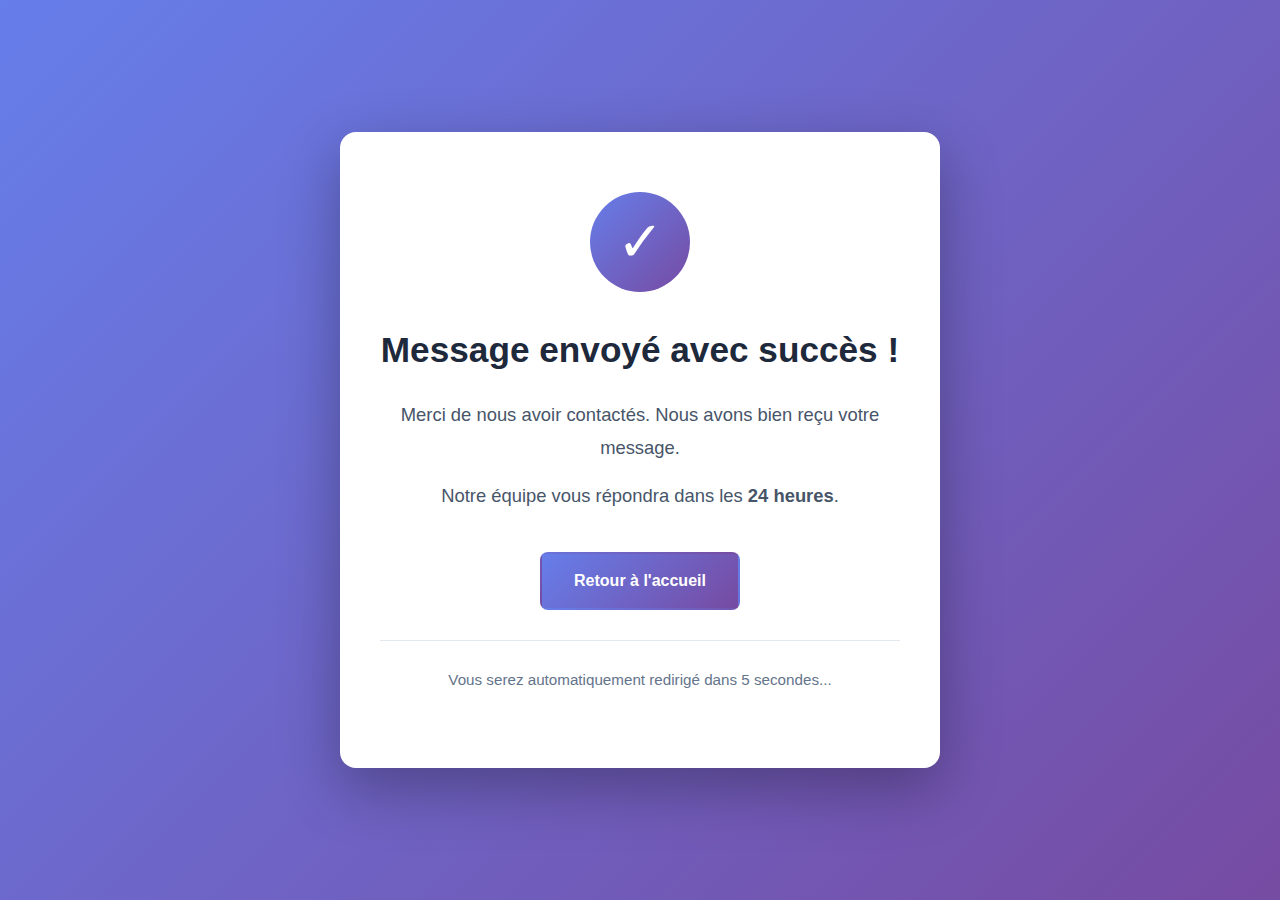
<file: merci.html>
<!DOCTYPE html>
<html lang="fr">
<head>
    <meta charset="UTF-8">
    <meta name="viewport" content="width=device-width, initial-scale=1.0">
    <meta http-equiv="refresh" content="5;url=index.html">
    <title>Message envoyé - Dev225</title>
    <link rel="stylesheet" href="styles.css">
    <style>
        body {
            display: flex;
            align-items: center;
            justify-content: center;
            min-height: 100vh;
            background: linear-gradient(135deg, #667eea 0%, #764ba2 100%);
            margin: 0;
            padding: 20px;
        }
        
        .thank-you-container {
            background: white;
            padding: 60px 40px;
            border-radius: 16px;
            text-align: center;
            max-width: 600px;
            width: 100%;
            box-shadow: 0 20px 60px rgba(0, 0, 0, 0.3);
            animation: slideUp 0.6s ease-out;
        }
        
        .success-icon {
            width: 100px;
            height: 100px;
            background: linear-gradient(135deg, #667eea 0%, #764ba2 100%);
            border-radius: 50%;
            display: flex;
            align-items: center;
            justify-content: center;
            font-size: 3.5rem;
            margin: 0 auto 30px;
            color: white;
            animation: scaleIn 0.6s ease-out 0.2s both;
        }
        
        h1 {
            font-size: 2.2rem;
            color: #1e293b;
            margin-bottom: 20px;
            font-weight: 700;
        }
        
        p {
            font-size: 1.15rem;
            color: #475569;
            line-height: 1.8;
            margin-bottom: 15px;
        }
        
        .redirect-info {
            font-size: 0.95rem;
            color: #64748b;
            margin-top: 30px;
            padding-top: 25px;
            border-top: 1px solid #e2e8f0;
        }
        
        .btn {
            display: inline-block;
            margin-top: 25px;
            padding: 14px 32px;
            background: linear-gradient(135deg, #667eea 0%, #764ba2 100%);
            color: white;
            text-decoration: none;
            border-radius: 8px;
            font-weight: 600;
            transition: all 0.3s ease;
            font-size: 1rem;
        }
        
        .btn:hover {
            transform: translateY(-2px);
            box-shadow: 0 10px 25px rgba(102, 126, 234, 0.4);
        }
        
        @keyframes scaleIn {
            from { 
                transform: scale(0);
                opacity: 0;
            }
            to { 
                transform: scale(1);
                opacity: 1;
            }
        }
        
        @keyframes slideUp {
            from {
                opacity: 0;
                transform: translateY(30px);
            }
            to {
                opacity: 1;
                transform: translateY(0);
            }
        }
        
        @media (max-width: 480px) {
            .thank-you-container {
                padding: 40px 25px;
            }
            
            .success-icon {
                width: 80px;
                height: 80px;
                font-size: 2.5rem;
            }
            
            h1 {
                font-size: 1.8rem;
            }
            
            p {
                font-size: 1rem;
            }
        }
    </style>
</head>
<body>
    <div class="thank-you-container">
        <div class="success-icon">✓</div>
        <h1>Message envoyé avec succès !</h1>
        <p>Merci de nous avoir contactés. Nous avons bien reçu votre message.</p>
        <p>Notre équipe vous répondra dans les <strong>24 heures</strong>.</p>
        <a href="index.html#contact" class="btn">Retour à l'accueil</a>
        <p class="redirect-info">Vous serez automatiquement redirigé dans 5 secondes...</p>
    </div>
</body>
</html>
</file>
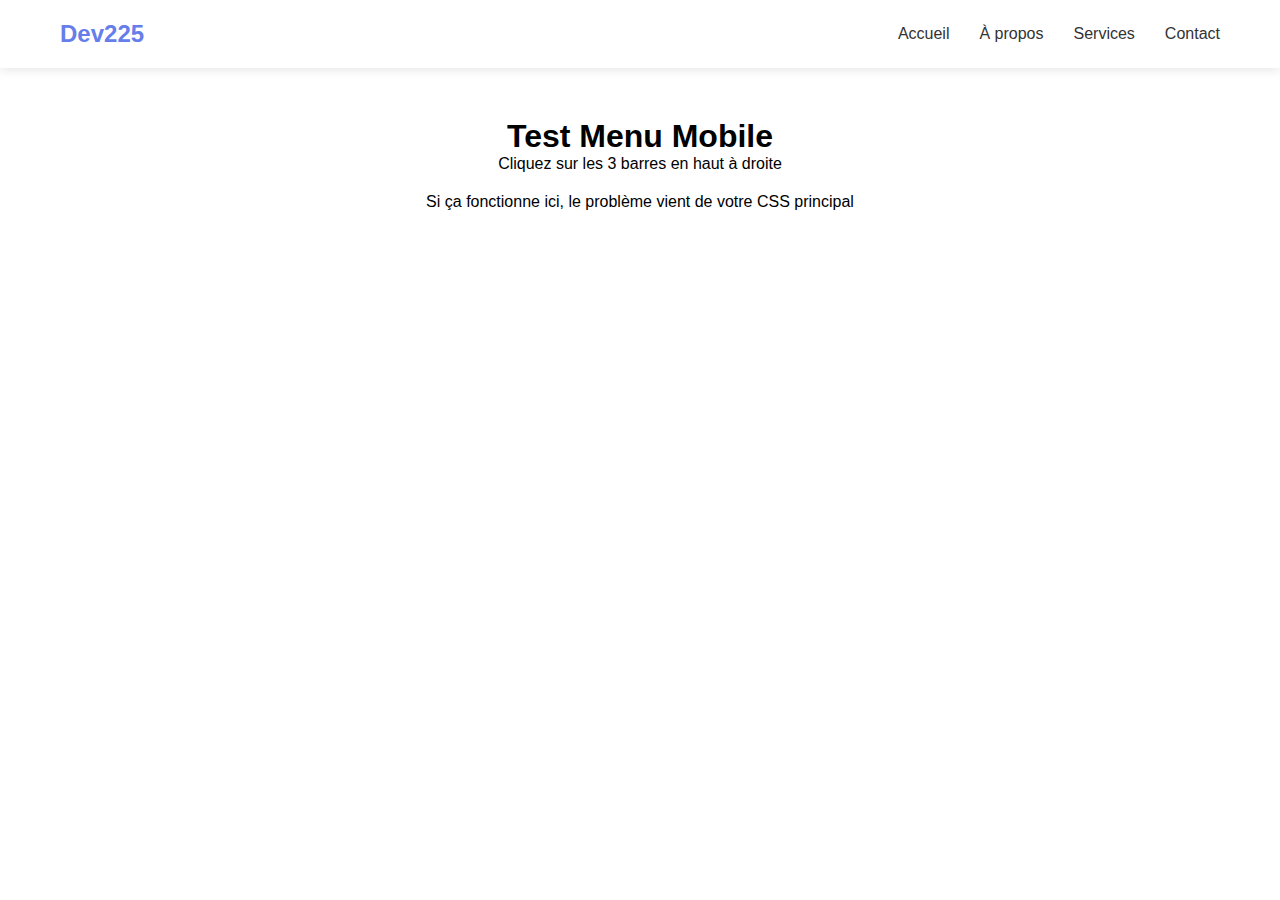
<file: test-menu.html>
<!DOCTYPE html>
<html lang="fr">
<head>
    <meta charset="UTF-8">
    <meta name="viewport" content="width=device-width, initial-scale=1.0">
    <title>Test Menu</title>
    <style>
        * { margin: 0; padding: 0; box-sizing: border-box; }
        
        body { font-family: Arial, sans-serif; }
        
        .navbar {
            background: white;
            box-shadow: 0 2px 10px rgba(0,0,0,0.1);
            position: sticky;
            top: 0;
            z-index: 9999;
        }
        
        .container {
            max-width: 1200px;
            margin: 0 auto;
            padding: 0 20px;
        }
        
        .nav-content {
            display: flex;
            justify-content: space-between;
            align-items: center;
            padding: 20px 0;
        }
        
        .logo-text {
            font-size: 1.5rem;
            font-weight: bold;
            color: #667eea;
        }
        
        .nav-menu {
            display: flex;
            list-style: none;
            gap: 30px;
        }
        
        .nav-menu a {
            text-decoration: none;
            color: #333;
        }
        
        .menu-toggle {
            display: none;
            flex-direction: column;
            background: none;
            border: none;
            gap: 5px;
            padding: 15px;
            cursor: pointer;
            position: relative;
            z-index: 10000;
        }
        
        .menu-toggle span {
            width: 25px;
            height: 3px;
            background: #333;
            transition: 0.3s;
            pointer-events: none;
        }
        
        .content {
            padding: 50px 20px;
            text-align: center;
        }
        
        @media (max-width: 768px) {
            .nav-menu {
                position: fixed;
                top: 70px;
                left: -100%;
                flex-direction: column;
                background: white;
                width: 100%;
                padding: 30px;
                box-shadow: 0 10px 30px rgba(0,0,0,0.2);
                transition: left 0.3s;
                z-index: 9998;
            }
            
            .nav-menu.active {
                left: 0;
            }
            
            .menu-toggle {
                display: flex;
            }
            
            .menu-toggle.active span:nth-child(1) {
                transform: rotate(45deg) translate(8px, 8px);
            }
            
            .menu-toggle.active span:nth-child(2) {
                opacity: 0;
            }
            
            .menu-toggle.active span:nth-child(3) {
                transform: rotate(-45deg) translate(8px, -8px);
            }
        }
    </style>
</head>
<body>
    <nav class="navbar">
        <div class="container">
            <div class="nav-content">
                <div class="logo">
                    <span class="logo-text">Dev225</span>
                </div>
                <ul class="nav-menu" id="navMenu">
                    <li><a href="#accueil">Accueil</a></li>
                    <li><a href="#apropos">À propos</a></li>
                    <li><a href="#services">Services</a></li>
                    <li><a href="#contact">Contact</a></li>
                </ul>
                <button class="menu-toggle" id="menuToggle">
                    <span></span>
                    <span></span>
                    <span></span>
                </button>
            </div>
        </div>
    </nav>

    <div class="content">
        <h1>Test Menu Mobile</h1>
        <p>Cliquez sur les 3 barres en haut à droite</p>
        <p style="margin-top: 20px;">Si ça fonctionne ici, le problème vient de votre CSS principal</p>
    </div>

    <script>
        const menuToggle = document.getElementById('menuToggle');
        const navMenu = document.getElementById('navMenu');
        
        menuToggle.onclick = function(e) {
            e.preventDefault();
            alert('Bouton cliqué !'); // Test visuel
            navMenu.classList.toggle('active');
            menuToggle.classList.toggle('active');
        };
        
        // Logs
        console.log('Toggle:', menuToggle);
        console.log('Menu:', navMenu);
    </script>
</body>
</html>
</file>
<file: styles.css>
/* ========================================
   VARIABLES ET RESET
   ======================================== */

:root {
    --primary-color: #2563eb;
    --primary-dark: #1e40af;
    --secondary-color: #64748b;
    --text-dark: #1e293b;
    --text-light: #475569;
    --bg-light: #f8fafc;
    --bg-white: #ffffff;
    --border-color: #e2e8f0;
    --shadow-sm: 0 1px 3px rgba(0, 0, 0, 0.1);
    --shadow-md: 0 4px 6px rgba(0, 0, 0, 0.07);
    --shadow-lg: 0 10px 25px rgba(0, 0, 0, 0.1);
    --transition: all 0.3s ease;
}

* {
    margin: 0;
    padding: 0;
    box-sizing: border-box;
}

html {
    scroll-behavior: smooth;
}

body {
    font-family: 'Segoe UI', Tahoma, Geneva, Verdana, sans-serif;
    line-height: 1.6;
    color: var(--text-dark);
    background-color: var(--bg-white);
}

/* ========================================
   UTILITIES
   ======================================== */

.container {
    max-width: 1200px;
    margin: 0 auto;
    padding: 0 20px;
}

.section-header {
    text-align: center;
    margin-bottom: 60px;
}

.section-title {
    font-size: 2.5rem;
    font-weight: 700;
    color: var(--text-dark);
    margin-bottom: 15px;
}

.title-underline {
    width: 80px;
    height: 4px;
    background: linear-gradient(90deg, var(--primary-color), var(--primary-dark));
    margin: 0 auto 20px;
    border-radius: 2px;
}

.section-subtitle {
    font-size: 1.1rem;
    color: var(--text-light);
    max-width: 600px;
    margin: 0 auto;
}

/* ========================================
   BOUTONS
   ======================================== */

.btn {
    display: inline-block;
    padding: 14px 32px;
    font-size: 1rem;
    font-weight: 600;
    text-decoration: none;
    border-radius: 8px;
    transition: var(--transition);
    border: 2px solid transparent;
    cursor: pointer;
}

.btn-primary {
    background-color: var(--primary-color);
    color: var(--bg-white);
}

.btn-primary:hover {
    background-color: var(--primary-dark);
    transform: translateY(-2px);
    box-shadow: var(--shadow-lg);
}

.btn-secondary {
    background-color: transparent;
    color: var(--primary-color);
    border-color: var(--primary-color);
}

.btn-secondary:hover {
    background-color: var(--primary-color);
    color: var(--bg-white);
    transform: translateY(-2px);
}

/* Bouton en cours d'envoi */
.btn:disabled {
    opacity: 0.7;
    cursor: not-allowed;
}

.btn-loading {
    display: inline-block;
}

.btn-loading::after {
    content: '';
    display: inline-block;
    width: 12px;
    height: 12px;
    margin-left: 8px;
    border: 2px solid rgba(255, 255, 255, 0.3);
    border-top-color: white;
    border-radius: 50%;
    animation: spin 0.8s linear infinite;
}

@keyframes spin {
    to { transform: rotate(360deg); }
}

/* ========================================
   NAVIGATION
   ======================================== */

.navbar {
    background: rgba(255, 255, 255, 0.95);
    backdrop-filter: blur(10px);
    -webkit-backdrop-filter: blur(10px);
    box-shadow: 0 8px 32px rgba(0, 0, 0, 0.08);
    position: sticky;
    top: 0;
    z-index: 2000;
    border-bottom: 1px solid rgba(255, 255, 255, 0.3);
}

.nav-content {
    display: flex;
    justify-content: space-between;
    align-items: center;
    padding: 20px 0;
    position: relative;
}

.logo {
    display: flex;
    align-items: center;
    position: relative;
    z-index: 2002;
}

.logo img {
    max-height: 50px;
    width: auto;
    display: block;
    transition: var(--transition);
}

.logo img:hover {
    transform: scale(1.05);
}

.logo-text {
    font-size: 1.8rem;
    font-weight: 700;
    background: linear-gradient(135deg, #667eea 0%, #764ba2 100%);
    -webkit-background-clip: text;
    -webkit-text-fill-color: transparent;
    background-clip: text;
    transition: var(--transition);
}

.logo-text:hover {
    transform: scale(1.05);
}

.nav-menu {
    display: flex;
    list-style: none;
    gap: 15px;
    align-items: center;
    margin: 0;
    padding: 0;
}

.nav-menu li {
    position: relative;
}

.nav-menu a {
    text-decoration: none;
    color: var(--text-dark);
    font-weight: 600;
    font-size: 0.95rem;
    padding: 10px 20px;
    border-radius: 25px;
    transition: var(--transition);
    position: relative;
    display: block;
    overflow: hidden;
}

/* Effet de fond au survol */
.nav-menu a::before {
    content: '';
    position: absolute;
    top: 0;
    left: -100%;
    width: 100%;
    height: 100%;
    background: linear-gradient(135deg, #667eea 0%, #764ba2 100%);
    transition: left 0.4s ease;
    z-index: -1;
    border-radius: 25px;
}

.nav-menu a:hover::before {
    left: 0;
}

.nav-menu a:hover {
    color: white;
    transform: translateY(-2px);
    box-shadow: 0 5px 15px rgba(102, 126, 234, 0.3);
}

/* Indicateur actif */
.nav-menu a.active {
    background: linear-gradient(135deg, #667eea 0%, #764ba2 100%);
    color: white;
    box-shadow: 0 5px 15px rgba(102, 126, 234, 0.4);
}

/* Bouton menu mobile */
.menu-toggle {
    display: none;
    flex-direction: column;
    background: linear-gradient(135deg, #667eea 0%, #764ba2 100%);
    border: none;
    cursor: pointer;
    gap: 5px;
    padding: 12px;
    border-radius: 8px;
    transition: var(--transition);
    position: relative;
    z-index: 2003;
    -webkit-tap-highlight-color: transparent;
    touch-action: manipulation;
}

.menu-toggle:hover {
    transform: scale(1.1);
    box-shadow: 0 5px 15px rgba(102, 126, 234, 0.4);
}

.menu-toggle span {
    width: 25px;
    height: 3px;
    background-color: white;
    transition: all 0.3s ease;
    border-radius: 2px;
    display: block;
    pointer-events: none;
}

/* Animation d'apparition au scroll */
@keyframes slideDown {
    from {
        transform: translateY(-100%);
        opacity: 0;
    }
    to {
        transform: translateY(0);
        opacity: 1;
    }
}

.navbar {
    animation: slideDown 0.5s ease-out;
}

/* ========================================
   HERO SECTION
   ======================================== */

.hero {
    background: linear-gradient(135deg, #667eea 0%, #764ba2 100%);
    color: var(--bg-white);
    padding: 120px 0;
    position: relative;
    overflow: hidden;
}

.hero::before {
    content: '';
    position: absolute;
    top: 0;
    left: 0;
    right: 0;
    bottom: 0;
    background: url('data:image/svg+xml,<svg width="60" height="60" xmlns="http://www.w3.org/2000/svg"><circle cx="30" cy="30" r="1" fill="white" opacity="0.1"/></svg>');
    opacity: 0.3;
}

.hero-content {
    max-width: 800px;
    margin: 0 auto;
    text-align: center;
    position: relative;
    z-index: 1;
}

.hero-title {
    font-size: 3.2rem;
    font-weight: 700;
    margin-bottom: 25px;
    line-height: 1.2;
}

.hero-subtitle {
    font-size: 1.25rem;
    margin-bottom: 40px;
    opacity: 0.95;
    line-height: 1.7;
}

.hero-buttons {
    display: flex;
    gap: 20px;
    justify-content: center;
    flex-wrap: wrap;
}

/* ========================================
   SECTION À PROPOS
   ======================================== */

.about {
    padding: 100px 0;
    background-color: var(--bg-white);
}

.about-content {
    max-width: 900px;
    margin: 0 auto;
}

.about-text p {
    font-size: 1.1rem;
    color: var(--text-light);
    margin-bottom: 25px;
    line-height: 1.8;
}

.about-intro {
    font-size: 1.25rem;
    color: var(--text-dark);
    font-weight: 500;
}

.values {
    display: grid;
    grid-template-columns: repeat(auto-fit, minmax(250px, 1fr));
    gap: 30px;
    margin-top: 50px;
}

.value-item {
    padding: 30px;
    background-color: var(--bg-light);
    border-radius: 12px;
    transition: var(--transition);
}

.value-item:hover {
    transform: translateY(-5px);
    box-shadow: var(--shadow-md);
}

.value-item h3 {
    font-size: 1.4rem;
    color: var(--primary-color);
    margin-bottom: 12px;
}

.value-item p {
    font-size: 0.95rem;
    color: var(--text-light);
}

/* ========================================
   SECTION SERVICES
   ======================================== */

.services {
    padding: 100px 0;
    background-color: var(--bg-light);
}

.services-grid {
    display: grid;
    grid-template-columns: repeat(auto-fit, minmax(300px, 1fr));
    gap: 40px;
}

.service-card {
    background-color: var(--bg-white);
    padding: 40px 30px;
    border-radius: 12px;
    box-shadow: var(--shadow-sm);
    transition: var(--transition);
    text-align: center;
}

.service-card:hover {
    transform: translateY(-8px);
    box-shadow: var(--shadow-lg);
}

.service-icon {
    width: 100px;
    height: 100px;
    margin: 0 auto 30px;
    display: flex;
    align-items: center;
    justify-content: center;
    background: linear-gradient(135deg, var(--primary-color), var(--primary-dark));
    border-radius: 20px;
    color: var(--bg-white);
    position: relative;
    transition: var(--transition);
    box-shadow: 0 8px 20px rgba(37, 99, 235, 0.3);
}

.service-icon::before {
    content: '';
    position: absolute;
    top: -2px;
    left: -2px;
    right: -2px;
    bottom: -2px;
    background: linear-gradient(135deg, #667eea, #764ba2);
    border-radius: 22px;
    z-index: -1;
    opacity: 0;
    transition: var(--transition);
}

.service-card:hover .service-icon {
    transform: translateY(-5px) scale(1.05);
    box-shadow: 0 12px 30px rgba(37, 99, 235, 0.4);
}

.service-card:hover .service-icon::before {
    opacity: 0.3;
    animation: pulse 2s ease-in-out infinite;
}

.service-icon svg {
    filter: drop-shadow(0 2px 4px rgba(0, 0, 0, 0.2));
    transition: transform 0.3s ease, filter 0.3s ease;
}

.service-card:hover .service-icon svg {
    filter: drop-shadow(0 4px 8px rgba(0, 0, 0, 0.3));
}

/* Styles spécifiques pour chaque icône avec animations subtiles */
.service-icon-web svg {
    animation: floatWeb 3s ease-in-out infinite;
}

.service-icon-app svg {
    animation: floatApp 3s ease-in-out infinite 0.5s;
}

.service-icon-auto svg {
    animation: floatAuto 3s ease-in-out infinite 1s;
}

.service-card:hover .service-icon-web svg {
    animation: floatWebHover 3s ease-in-out infinite;
}

.service-card:hover .service-icon-app svg {
    animation: floatAppHover 3s ease-in-out infinite 0.5s;
}

.service-card:hover .service-icon-auto svg {
    animation: floatAutoHover 3s ease-in-out infinite 1s;
}

@keyframes floatWeb {
    0%, 100% {
        transform: translateY(0);
    }
    50% {
        transform: translateY(-6px);
    }
}

@keyframes floatApp {
    0%, 100% {
        transform: translateY(0);
    }
    50% {
        transform: translateY(-6px);
    }
}

@keyframes floatAuto {
    0%, 100% {
        transform: translateY(0);
    }
    50% {
        transform: translateY(-6px);
    }
}

@keyframes floatWebHover {
    0%, 100% {
        transform: translateY(0) rotate(0deg) scale(1.05);
    }
    50% {
        transform: translateY(-8px) rotate(3deg) scale(1.05);
    }
}

@keyframes floatAppHover {
    0%, 100% {
        transform: translateY(0) rotate(0deg) scale(1.05);
    }
    50% {
        transform: translateY(-8px) rotate(-3deg) scale(1.05);
    }
}

@keyframes floatAutoHover {
    0%, 100% {
        transform: translateY(0) rotate(0deg) scale(1.05);
    }
    50% {
        transform: translateY(-8px) rotate(5deg) scale(1.05);
    }
}

@keyframes float {
    0%, 100% {
        transform: translateY(0);
    }
    50% {
        transform: translateY(-8px);
    }
}

@keyframes pulse {
    0%, 100% {
        transform: scale(1);
        opacity: 0.3;
    }
    50% {
        transform: scale(1.05);
        opacity: 0.5;
    }
}

.service-title {
    font-size: 1.5rem;
    color: var(--text-dark);
    margin-bottom: 15px;
    font-weight: 600;
}

.service-description {
    font-size: 1rem;
    color: var(--text-light);
    line-height: 1.7;
}

/* ========================================
   SECTION PROJETS
   ======================================== */

.projects {
    padding: 100px 0;
    background-color: var(--bg-white);
    overflow: hidden;
}

.projects-carousel-wrapper {
    position: relative;
    overflow-x: auto;
    overflow-y: hidden;
    margin: 0 auto;
    max-width: 100%;
    scroll-snap-type: x mandatory;
    -webkit-overflow-scrolling: touch;
    scrollbar-width: none;
    -ms-overflow-style: none;
}

.projects-carousel-wrapper::-webkit-scrollbar {
    display: none;
}

.projects-grid {
    display: flex;
    gap: 35px;
    transition: transform 0.8s ease-in-out;
    padding: 10px 20px;
}

.project-card {
    min-width: 350px;
    max-width: 350px;
    flex-shrink: 0;
    background-color: var(--bg-white);
    border-radius: 12px;
    overflow: hidden;
    box-shadow: var(--shadow-md);
    transition: var(--transition);
    scroll-snap-align: center;
}

.project-card:hover {
    transform: translateY(-8px) scale(1.02);
    box-shadow: var(--shadow-lg);
}

.project-image {
    width: 100%;
    height: 220px;
    object-fit: cover;
    background-color: var(--bg-light);
}

.project-content {
    padding: 25px;
}

.project-title {
    font-size: 1.4rem;
    color: var(--text-dark);
    margin-bottom: 12px;
    font-weight: 600;
}

.project-description {
    font-size: 0.95rem;
    color: var(--text-light);
    line-height: 1.6;
    margin-bottom: 20px;
}

.project-link {
    display: inline-flex;
    align-items: center;
    color: var(--primary-color);
    text-decoration: none;
    font-weight: 600;
    font-size: 0.9rem;
    transition: var(--transition);
}

.project-link:hover {
    color: var(--primary-dark);
    gap: 8px;
}

.project-link::after {
    content: '→';
    margin-left: 5px;
    transition: var(--transition);
}

/* ========================================
   SECTION BLOG
   ======================================== */

.blog {
    padding: 100px 0;
    background-color: var(--bg-light);
    overflow: hidden;
}

.blog-carousel-wrapper {
    position: relative;
    overflow-x: auto;
    overflow-y: hidden;
    margin: 0 auto;
    max-width: 100%;
    scroll-snap-type: x mandatory;
    -webkit-overflow-scrolling: touch;
    scrollbar-width: none;
    -ms-overflow-style: none;
}

.blog-carousel-wrapper::-webkit-scrollbar {
    display: none;
}

.blog-grid {
    display: flex;
    gap: 35px;
    transition: transform 0.8s ease-in-out;
    padding: 10px 20px;
}

.blog-card {
    min-width: 350px;
    max-width: 350px;
    flex-shrink: 0;
    background-color: var(--bg-white);
    border-radius: 12px;
    overflow: hidden;
    box-shadow: var(--shadow-md);
    transition: var(--transition);
    scroll-snap-align: center;
}

.blog-card:hover {
    transform: translateY(-8px) scale(1.02);
    box-shadow: var(--shadow-lg);
}

.blog-image {
    width: 100%;
    height: 220px;
    object-fit: cover;
    background-color: var(--bg-light);
}

.blog-content {
    padding: 25px;
}

.blog-category {
    display: inline-block;
    padding: 5px 12px;
    background-color: var(--primary-color);
    color: white;
    font-size: 0.8rem;
    border-radius: 4px;
    margin-bottom: 12px;
    font-weight: 600;
}

.blog-title {
    font-size: 1.3rem;
    color: var(--text-dark);
    margin-bottom: 12px;
    font-weight: 600;
    line-height: 1.4;
}

.blog-excerpt {
    font-size: 0.95rem;
    color: var(--text-light);
    line-height: 1.6;
    margin-bottom: 15px;
}

.blog-meta {
    display: flex;
    justify-content: space-between;
    align-items: center;
    font-size: 0.85rem;
    color: var(--secondary-color);
    padding-top: 15px;
    border-top: 1px solid var(--border-color);
}

.blog-link {
    color: var(--primary-color);
    text-decoration: none;
    font-weight: 600;
    transition: var(--transition);
}

.blog-link:hover {
    color: var(--primary-dark);
}

.carousel-dots {
    display: flex;
    justify-content: center;
    gap: 10px;
    margin-top: 30px;
}

.carousel-dot {
    width: 12px;
    height: 12px;
    border-radius: 50%;
    background-color: var(--border-color);
    cursor: pointer;
    transition: var(--transition);
}

.carousel-dot.active {
    background-color: var(--primary-color);
    width: 30px;
    border-radius: 6px;
}

.carousel-controls {
    display: flex;
    justify-content: center;
    gap: 15px;
    margin-top: 30px;
}

.carousel-btn {
    width: 45px;
    height: 45px;
    border-radius: 50%;
    background-color: var(--primary-color);
    color: white;
    border: none;
    font-size: 1.2rem;
    cursor: pointer;
    transition: var(--transition);
    display: flex;
    align-items: center;
    justify-content: center;
}

.carousel-btn:hover {
    background-color: var(--primary-dark);
    transform: scale(1.1);
}

.carousel-btn:disabled {
    background-color: var(--border-color);
    cursor: not-allowed;
    transform: scale(1);
}

/* ========================================
   SECTION CONTACT
   ======================================== */

.contact {
    padding: 100px 0;
    background: linear-gradient(135deg, #667eea 0%, #764ba2 100%);
    position: relative;
    overflow: hidden;
}

.contact::before {
    content: '';
    position: absolute;
    top: 0;
    left: 0;
    right: 0;
    bottom: 0;
    background: url('data:image/svg+xml,<svg width="100" height="100" xmlns="http://www.w3.org/2000/svg"><circle cx="50" cy="50" r="2" fill="white" opacity="0.1"/></svg>');
    animation: float 20s linear infinite;
}

@keyframes float {
    from {
        transform: translateY(0);
    }
    to {
        transform: translateY(-100px);
    }
}

.contact .section-header h2,
.contact .section-subtitle {
    color: white;
}

.contact .title-underline {
    background: linear-gradient(90deg, rgba(255, 255, 255, 0.8), white);
}

.contact-content {
    max-width: 700px;
    margin: 0 auto;
    position: relative;
    z-index: 1;
}

.contact-form {
    background: rgba(255, 255, 255, 0.15);
    backdrop-filter: blur(20px);
    -webkit-backdrop-filter: blur(20px);
    padding: 50px 40px;
    border-radius: 24px;
    box-shadow: 0 8px 32px rgba(0, 0, 0, 0.2);
    border: 1px solid rgba(255, 255, 255, 0.2);
    transition: var(--transition);
}

.contact-form:hover {
    box-shadow: 0 12px 48px rgba(0, 0, 0, 0.3);
    transform: translateY(-5px);
}

.form-group {
    margin-bottom: 30px;
    position: relative;
}

.form-group label {
    display: block;
    font-weight: 600;
    color: white;
    margin-bottom: 10px;
    font-size: 1rem;
    text-transform: uppercase;
    letter-spacing: 1px;
    transition: var(--transition);
}

.form-group input,
.form-group textarea {
    width: 100%;
    padding: 16px 20px;
    background: rgba(255, 255, 255, 0.9);
    border: 2px solid transparent;
    border-radius: 12px;
    font-size: 1rem;
    font-family: inherit;
    transition: var(--transition);
    color: var(--text-dark);
}

.form-group input::placeholder,
.form-group textarea::placeholder {
    color: rgba(30, 41, 59, 0.5);
}

.form-group input:focus,
.form-group textarea:focus {
    outline: none;
    background: white;
    border-color: rgba(255, 255, 255, 0.8);
    box-shadow: 0 0 0 4px rgba(255, 255, 255, 0.2);
    transform: translateY(-2px);
}

.form-group textarea {
    resize: vertical;
    min-height: 150px;
}

.contact-form .btn-primary {
    width: 100%;
    padding: 18px 40px;
    font-size: 1.1rem;
    font-weight: 700;
    text-transform: uppercase;
    letter-spacing: 2px;
    background: white;
    color: #667eea;
    border: none;
    border-radius: 12px;
    cursor: pointer;
    transition: var(--transition);
    position: relative;
    overflow: hidden;
    box-shadow: 0 8px 24px rgba(0, 0, 0, 0.2);
}

.contact-form .btn-primary::before {
    content: '';
    position: absolute;
    top: 50%;
    left: 50%;
    transform: translate(-50%, -50%);
    width: 0;
    height: 0;
    border-radius: 50%;
    background: linear-gradient(135deg, #667eea 0%, #764ba2 100%);
    transition: width 0.6s ease, height 0.6s ease;
    z-index: -1;
}

.contact-form .btn-primary:hover::before {
    width: 400px;
    height: 400px;
}

.contact-form .btn-primary:hover {
    color: white;
    transform: translateY(-3px);
    box-shadow: 0 12px 32px rgba(0, 0, 0, 0.3);
}

.contact-form .btn-primary:active {
    transform: translateY(-1px);
}

/* ========================================
   FOOTER
   ======================================== */

.footer {
    background-color: var(--text-dark);
    color: var(--bg-white);
    padding: 40px 0;
    text-align: center;
}

.footer-content p {
    font-size: 0.95rem;
    opacity: 0.9;
}

/* ========================================
   MESSAGE DE SUCCÈS
   ======================================== */

.success-message {
    background: linear-gradient(135deg, #667eea 0%, #764ba2 100%);
    color: var(--bg-white);
    padding: 50px 40px;
    border-radius: 12px;
    text-align: center;
    box-shadow: var(--shadow-lg);
    animation: slideIn 0.5s ease-out;
}

.success-icon {
    width: 80px;
    height: 80px;
    background-color: rgba(255, 255, 255, 0.2);
    border-radius: 50%;
    display: flex;
    align-items: center;
    justify-content: center;
    font-size: 3rem;
    margin: 0 auto 25px;
    animation: scaleIn 0.6s ease-out 0.2s both;
}

.success-message h3 {
    font-size: 1.8rem;
    margin-bottom: 15px;
    font-weight: 600;
}

.success-message p {
    font-size: 1.1rem;
    opacity: 0.95;
    line-height: 1.6;
}

@keyframes slideIn {
    from {
        opacity: 0;
        transform: translateY(30px);
    }
    to {
        opacity: 1;
        transform: translateY(0);
    }
}

@keyframes scaleIn {
    from {
        transform: scale(0);
    }
    to {
        transform: scale(1);
    }
}

/* ========================================
   RESPONSIVE - UNE SEULE SECTION ICI !
   ======================================== */

@media (max-width: 768px) {
    .nav-menu {
        position: fixed;
        top: 0;
        left: -100%;
        flex-direction: column;
        background: rgba(255, 255, 255, 0.98);
        backdrop-filter: blur(20px);
        -webkit-backdrop-filter: blur(20px);
        width: 100%;
        padding: 30px;
        padding-top: 90px;
        box-shadow: 0 10px 40px rgba(0, 0, 0, 0.1);
        transition: left 0.4s ease;
        gap: 20px;
        z-index: 1999;
        max-height: 100vh;
        overflow-y: auto;
        border-radius: 0;
        margin: 0;
        height: 100vh;
    }

    .nav-menu.active {
        left: 0 !important;
    }

    .menu-toggle {
        display: flex !important;
        position: relative;
        z-index: 2002;
    }
    
    .menu-toggle.active span:nth-child(1) {
        transform: rotate(45deg) translate(8px, 8px);
    }

    .menu-toggle.active span:nth-child(2) {
        opacity: 0;
    }

    .menu-toggle.active span:nth-child(3) {
        transform: rotate(-45deg) translate(8px, -8px);
    }
    
    .nav-menu a {
        width: 100%;
        padding: 15px 20px;
        text-align: center;
        display: block;
        border-radius: 8px;
    }
    
    .nav-menu a::before {
        display: none;
    }
    
    .nav-menu a:hover {
        background-color: var(--bg-light);
    }

    .hero-title {
        font-size: 2.2rem;
    }

    .hero-subtitle {
        font-size: 1.1rem;
    }

    .section-title {
        font-size: 2rem;
    }

    .hero-buttons {
        flex-direction: column;
        align-items: stretch;
    }

    .services-grid {
        grid-template-columns: 1fr;
    }
    
    .projects-grid {
        padding: 10px 10px;
        gap: 20px;
    }
    
    .project-card {
        min-width: calc(100vw - 60px);
        max-width: calc(100vw - 60px);
    }
    
    .projects-carousel-wrapper {
        padding: 0 30px;
    }

    .values {
        grid-template-columns: 1fr;
    }

    .contact-form {
        padding: 35px 25px;
    }
    
    .blog-grid {
        padding: 10px 10px;
        gap: 20px;
    }
    
    .blog-card {
        min-width: calc(100vw - 60px);
        max-width: calc(100vw - 60px);
    }
    
    .blog-carousel-wrapper {
        padding: 0 30px;
    }
}

@media (max-width: 480px) {
    .hero {
        padding: 80px 0;
    }

    .hero-title {
        font-size: 1.8rem;
    }

    .section-title {
        font-size: 1.7rem;
    }

    .about,
    .services,
    .projects,
    .blog,
    .contact {
        padding: 60px 0;
    }
    
    .logo img {
        max-height: 40px;
    }
    
    .blog-card {
        min-width: calc(100vw - 40px);
        max-width: calc(100vw - 40px);
    }
    
    .blog-carousel-wrapper {
        padding: 0 20px;
    }
    
    .project-card {
        min-width: calc(100vw - 40px);
        max-width: calc(100vw - 40px);
    }
    
    .projects-carousel-wrapper {
        padding: 0 20px;
    }
    
    .projects-grid {
        gap: 15px;
    }
    
    .blog-grid {
        gap: 15px;
    }
    
    .success-message {
        padding: 40px 25px;
    }
    
    .success-icon {
        width: 60px;
        height: 60px;
        font-size: 2rem;
    }
    
    .success-message h3 {
        font-size: 1.5rem;
    }
    
    .success-message p {
        font-size: 1rem;
    }
    
    .contact-form .btn-primary {
        font-size: 1rem;
        padding: 16px 32px;
    }
}
</file>
